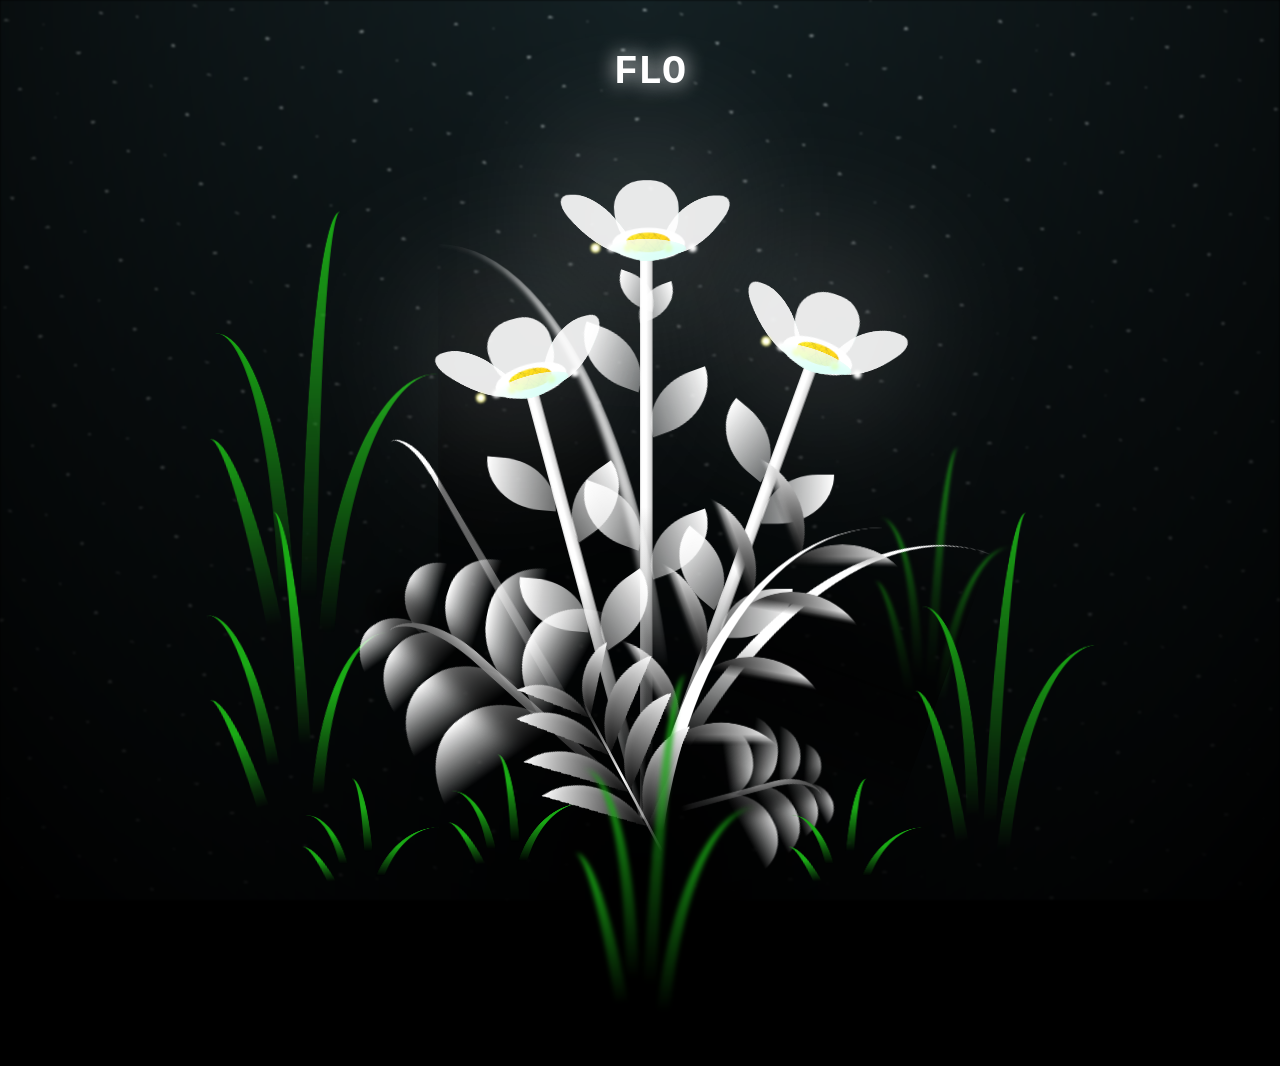
<file: flower.html>
<!DOCTYPE html>
<html lang="en">

<head>
  <meta charset="UTF-8">
  <meta http-equiv="X-UA-Compatible" content="IE=edge">
  <meta name="viewport" content="width=device-width, initial-scale=1.0">
  <link rel="shortcut icon" href="images/gift.png" type="image/x-icon">
  <link rel="stylesheet" href="css/style.css">

  <!-- Document Title -->
  <title>FLOWERS</title>
</head>

<body class="not-loaded">
  <!-- Background -->
  <div class="night"></div>

  <!-- Flower -->
  <div class="flowers">
    <div class="flower flower--1">
      <div class="flower__leafs flower__leafs--1">
        <div class="flower__leaf flower__leaf--1"></div>
        <div class="flower__leaf flower__leaf--2"></div>
        <div class="flower__leaf flower__leaf--3"></div>
        <div class="flower__leaf flower__leaf--4"></div>
        <div class="flower__white-circle"></div>

        <div class="flower__light flower__light--1"></div>
        <div class="flower__light flower__light--2"></div>
        <div class="flower__light flower__light--3"></div>
        <div class="flower__light flower__light--4"></div>
        <div class="flower__light flower__light--5"></div>
        <div class="flower__light flower__light--6"></div>
        <div class="flower__light flower__light--7"></div>
        <div class="flower__light flower__light--8"></div>

      </div>
      <div class="flower__line">
        <div class="flower__line__leaf flower__line__leaf--1"></div>
        <div class="flower__line__leaf flower__line__leaf--2"></div>
        <div class="flower__line__leaf flower__line__leaf--3"></div>
        <div class="flower__line__leaf flower__line__leaf--4"></div>
        <div class="flower__line__leaf flower__line__leaf--5"></div>
        <div class="flower__line__leaf flower__line__leaf--6"></div>
      </div>
    </div>

    <div class="flower flower--2">
      <div class="flower__leafs flower__leafs--2">
        <div class="flower__leaf flower__leaf--1"></div>
        <div class="flower__leaf flower__leaf--2"></div>
        <div class="flower__leaf flower__leaf--3"></div>
        <div class="flower__leaf flower__leaf--4"></div>
        <div class="flower__white-circle"></div>

        <div class="flower__light flower__light--1"></div>
        <div class="flower__light flower__light--2"></div>
        <div class="flower__light flower__light--3"></div>
        <div class="flower__light flower__light--4"></div>
        <div class="flower__light flower__light--5"></div>
        <div class="flower__light flower__light--6"></div>
        <div class="flower__light flower__light--7"></div>
        <div class="flower__light flower__light--8"></div>

      </div>
      <div class="flower__line">
        <div class="flower__line__leaf flower__line__leaf--1"></div>
        <div class="flower__line__leaf flower__line__leaf--2"></div>
        <div class="flower__line__leaf flower__line__leaf--3"></div>
        <div class="flower__line__leaf flower__line__leaf--4"></div>
      </div>
    </div>

    <div class="flower flower--3">
      <div class="flower__leafs flower__leafs--3">
        <div class="flower__leaf flower__leaf--1"></div>
        <div class="flower__leaf flower__leaf--2"></div>
        <div class="flower__leaf flower__leaf--3"></div>
        <div class="flower__leaf flower__leaf--4"></div>
        <div class="flower__white-circle"></div>

        <div class="flower__light flower__light--1"></div>
        <div class="flower__light flower__light--2"></div>
        <div class="flower__light flower__light--3"></div>
        <div class="flower__light flower__light--4"></div>
        <div class="flower__light flower__light--5"></div>
        <div class="flower__light flower__light--6"></div>
        <div class="flower__light flower__light--7"></div>
        <div class="flower__light flower__light--8"></div>

      </div>
      <div class="flower__line">
        <div class="flower__line__leaf flower__line__leaf--1"></div>
        <div class="flower__line__leaf flower__line__leaf--2"></div>
        <div class="flower__line__leaf flower__line__leaf--3"></div>
        <div class="flower__line__leaf flower__line__leaf--4"></div>
      </div>
    </div>

    <div class="grow-ans" style="--d:1.2s">
      <div class="flower__g-long">
        <div class="flower__g-long__top"></div>
        <div class="flower__g-long__bottom"></div>
      </div>
    </div>

    <div class="growing-grass">
      <div class="flower__grass flower__grass--1">
        <div class="flower__grass--top"></div>
        <div class="flower__grass--bottom"></div>
        <div class="flower__grass__leaf flower__grass__leaf--1"></div>
        <div class="flower__grass__leaf flower__grass__leaf--2"></div>
        <div class="flower__grass__leaf flower__grass__leaf--3"></div>
        <div class="flower__grass__leaf flower__grass__leaf--4"></div>
        <div class="flower__grass__leaf flower__grass__leaf--5"></div>
        <div class="flower__grass__leaf flower__grass__leaf--6"></div>
        <div class="flower__grass__leaf flower__grass__leaf--7"></div>
        <div class="flower__grass__leaf flower__grass__leaf--8"></div>
        <div class="flower__grass__overlay"></div>
      </div>
    </div>

    <div class="growing-grass">
      <div class="flower__grass flower__grass--2">
        <div class="flower__grass--top"></div>
        <div class="flower__grass--bottom"></div>
        <div class="flower__grass__leaf flower__grass__leaf--1"></div>
        <div class="flower__grass__leaf flower__grass__leaf--2"></div>
        <div class="flower__grass__leaf flower__grass__leaf--3"></div>
        <div class="flower__grass__leaf flower__grass__leaf--4"></div>
        <div class="flower__grass__leaf flower__grass__leaf--5"></div>
        <div class="flower__grass__leaf flower__grass__leaf--6"></div>
        <div class="flower__grass__leaf flower__grass__leaf--7"></div>
        <div class="flower__grass__leaf flower__grass__leaf--8"></div>
        <div class="flower__grass__overlay"></div>
      </div>
    </div>

    <div class="grow-ans" style="--d:2.4s">
      <div class="flower__g-right flower__g-right--1">
        <div class="leaf"></div>
      </div>
    </div>

    <div class="grow-ans" style="--d:2.8s">
      <div class="flower__g-right flower__g-right--2">
        <div class="leaf"></div>
      </div>
    </div>

    <div class="grow-ans" style="--d:2.8s">
      <div class="flower__g-front">
        <div class="flower__g-front__leaf-wrapper flower__g-front__leaf-wrapper--1">
          <div class="flower__g-front__leaf"></div>
        </div>
        <div class="flower__g-front__leaf-wrapper flower__g-front__leaf-wrapper--2">
          <div class="flower__g-front__leaf"></div>
        </div>
        <div class="flower__g-front__leaf-wrapper flower__g-front__leaf-wrapper--3">
          <div class="flower__g-front__leaf"></div>
        </div>
        <div class="flower__g-front__leaf-wrapper flower__g-front__leaf-wrapper--4">
          <div class="flower__g-front__leaf"></div>
        </div>
        <div class="flower__g-front__leaf-wrapper flower__g-front__leaf-wrapper--5">
          <div class="flower__g-front__leaf"></div>
        </div>
        <div class="flower__g-front__leaf-wrapper flower__g-front__leaf-wrapper--6">
          <div class="flower__g-front__leaf"></div>
        </div>
        <div class="flower__g-front__leaf-wrapper flower__g-front__leaf-wrapper--7">
          <div class="flower__g-front__leaf"></div>
        </div>
        <div class="flower__g-front__leaf-wrapper flower__g-front__leaf-wrapper--8">
          <div class="flower__g-front__leaf"></div>
        </div>
        <div class="flower__g-front__line"></div>
      </div>
    </div>

    <div class="grow-ans" style="--d:3.2s">
      <div class="flower__g-fr">
        <div class="leaf"></div>
        <div class="flower__g-fr__leaf flower__g-fr__leaf--1"></div>
        <div class="flower__g-fr__leaf flower__g-fr__leaf--2"></div>
        <div class="flower__g-fr__leaf flower__g-fr__leaf--3"></div>
        <div class="flower__g-fr__leaf flower__g-fr__leaf--4"></div>
        <div class="flower__g-fr__leaf flower__g-fr__leaf--5"></div>
        <div class="flower__g-fr__leaf flower__g-fr__leaf--6"></div>
        <div class="flower__g-fr__leaf flower__g-fr__leaf--7"></div>
        <div class="flower__g-fr__leaf flower__g-fr__leaf--8"></div>
      </div>
    </div>

    <div class="long-g long-g--0">
      <div class="grow-ans" style="--d:3s">
        <div class="leaf leaf--0"></div>
      </div>
      <div class="grow-ans" style="--d:2.2s">
        <div class="leaf leaf--1"></div>
      </div>
      <div class="grow-ans" style="--d:3.4s">
        <div class="leaf leaf--2"></div>
      </div>
      <div class="grow-ans" style="--d:3.6s">
        <div class="leaf leaf--3"></div>
      </div>
    </div>

    <div class="long-g long-g--1">
      <div class="grow-ans" style="--d:3.6s">
        <div class="leaf leaf--0"></div>
      </div>
      <div class="grow-ans" style="--d:3.8s">
        <div class="leaf leaf--1"></div>
      </div>
      <div class="grow-ans" style="--d:4s">
        <div class="leaf leaf--2"></div>
      </div>
      <div class="grow-ans" style="--d:4.2s">
        <div class="leaf leaf--3"></div>
      </div>
    </div>

    <div class="long-g long-g--2">
      <div class="grow-ans" style="--d:4s">
        <div class="leaf leaf--0"></div>
      </div>
      <div class="grow-ans" style="--d:4.2s">
        <div class="leaf leaf--1"></div>
      </div>
      <div class="grow-ans" style="--d:4.4s">
        <div class="leaf leaf--2"></div>
      </div>
      <div class="grow-ans" style="--d:4.6s">
        <div class="leaf leaf--3"></div>
      </div>
    </div>

    <div class="long-g long-g--3">
      <div class="grow-ans" style="--d:4s">
        <div class="leaf leaf--0"></div>
      </div>
      <div class="grow-ans" style="--d:4.2s">
        <div class="leaf leaf--1"></div>
      </div>
      <div class="grow-ans" style="--d:3s">
        <div class="leaf leaf--2"></div>
      </div>
      <div class="grow-ans" style="--d:3.6s">
        <div class="leaf leaf--3"></div>
      </div>
    </div>

    <div class="long-g long-g--4">
      <div class="grow-ans" style="--d:4s">
        <div class="leaf leaf--0"></div>
      </div>
      <div class="grow-ans" style="--d:4.2s">
        <div class="leaf leaf--1"></div>
      </div>
      <div class="grow-ans" style="--d:3s">
        <div class="leaf leaf--2"></div>
      </div>
      <div class="grow-ans" style="--d:3.6s">
        <div class="leaf leaf--3"></div>
      </div>
    </div>

    <div class="long-g long-g--5">
      <div class="grow-ans" style="--d:4s">
        <div class="leaf leaf--0"></div>
      </div>
      <div class="grow-ans" style="--d:4.2s">
        <div class="leaf leaf--1"></div>
      </div>
      <div class="grow-ans" style="--d:3s">
        <div class="leaf leaf--2"></div>
      </div>
      <div class="grow-ans" style="--d:3.6s">
        <div class="leaf leaf--3"></div>
      </div>
    </div>

    <div class="long-g long-g--6">
      <div class="grow-ans" style="--d:4.2s">
        <div class="leaf leaf--0"></div>
      </div>
      <div class="grow-ans" style="--d:4.4s">
        <div class="leaf leaf--1"></div>
      </div>
      <div class="grow-ans" style="--d:4.6s">
        <div class="leaf leaf--2"></div>
      </div>
      <div class="grow-ans" style="--d:4.8s">
        <div class="leaf leaf--3"></div>
      </div>
    </div>

    <div class="long-g long-g--7">
      <div class="grow-ans" style="--d:3s">
        <div class="leaf leaf--0"></div>
      </div>
      <div class="grow-ans" style="--d:3.2s">
        <div class="leaf leaf--1"></div>
      </div>
      <div class="grow-ans" style="--d:3.5s">
        <div class="leaf leaf--2"></div>
      </div>
      <div class="grow-ans" style="--d:3.6s">
        <div class="leaf leaf--3"></div>
      </div>
    </div>
  </div>

  <!-- Title -->
  <h1 class="title"><span id="title"></span></h1>

  <!-- Music -->
  <audio id="piano-music" src="audio/music1.mp3"></audio>
</body>

</html>

<!-- Import Javascript -->
<script src="js/main.js"></script>
</file>
<file: css/style.css>
*,
*::after,
*::before {
  padding: 0;
  margin: 0;
  box-sizing: border-box;
}

:root {
  --dark-color: #000;
}

.title {
  position: absolute;
  width: 100%;
  text-align: center;
  margin-top: 50px;
  margin-left: 10px;
  margin-right: 10px;
  top: 0;
  left: 0;
  color: white;
  font-family: 'Courier New', Courier, monospace;
  font-size: 40px;
  text-shadow: 0px 0px 20px white;
}

body {
  display: flex;
  align-items: flex-end;
  justify-content: center;
  min-height: 100vh;
  background-color: var(--dark-color);
  overflow: hidden;
  perspective: 1000px;
}

.night {
  position: fixed;
  left: 50%;
  top: 0;
  transform: translateX(-50%);
  width: 100%;
  height: 100%;
  filter: blur(0.1vmin);
  background-image: radial-gradient(ellipse at top, transparent 0%, var(--dark-color)), radial-gradient(ellipse at bottom, var(--dark-color), rgba(145, 233, 255, 0.2)), repeating-linear-gradient(220deg, rgb(0, 0, 0) 0px, rgb(0, 0, 0) 19px, transparent 19px, transparent 22px), repeating-linear-gradient(189deg, rgb(0, 0, 0) 0px, rgb(0, 0, 0) 19px, transparent 19px, transparent 22px), repeating-linear-gradient(148deg, rgb(0, 0, 0) 0px, rgb(0, 0, 0) 19px, transparent 19px, transparent 22px), linear-gradient(90deg, rgb(255, 255, 250), rgb(240, 240, 240));
}

.flowers {
  position: relative;
  transform: scale(0.9);
}

.flower {
  position: absolute;
  bottom: 10vmin;
  transform-origin: bottom center;
  z-index: 10;
  --fl-speed: 0.8s;
}

.flower--1 {
  animation: moving-flower-1 4s linear infinite;
}

.flower--1 .flower__line {
  height: 70vmin;
  animation-delay: 0.3s;
}

.flower--1 .flower__line__leaf--1 {
  animation: blooming-leaf-right var(--fl-speed) 1.6s backwards;
}

.flower--1 .flower__line__leaf--2 {
  animation: blooming-leaf-right var(--fl-speed) 1.4s backwards;
}

.flower--1 .flower__line__leaf--3 {
  animation: blooming-leaf-left var(--fl-speed) 1.2s backwards;
}

.flower--1 .flower__line__leaf--4 {
  animation: blooming-leaf-left var(--fl-speed) 1s backwards;
}

.flower--1 .flower__line__leaf--5 {
  animation: blooming-leaf-right var(--fl-speed) 1.8s backwards;
}

.flower--1 .flower__line__leaf--6 {
  animation: blooming-leaf-left var(--fl-speed) 2s backwards;
}

.flower--2 {
  left: 50%;
  transform: rotate(20deg);
  animation: moving-flower-2 4s linear infinite;
}

.flower--2 .flower__line {
  height: 60vmin;
  animation-delay: 0.6s;
}

.flower--2 .flower__line__leaf--1 {
  animation: blooming-leaf-right var(--fl-speed) 1.9s backwards;
}

.flower--2 .flower__line__leaf--2 {
  animation: blooming-leaf-right var(--fl-speed) 1.7s backwards;
}

.flower--2 .flower__line__leaf--3 {
  animation: blooming-leaf-left var(--fl-speed) 1.5s backwards;
}

.flower--2 .flower__line__leaf--4 {
  animation: blooming-leaf-left var(--fl-speed) 1.3s backwards;
}

.flower--3 {
  left: 50%;
  transform: rotate(-15deg);
  animation: moving-flower-3 4s linear infinite;
}

.flower--3 .flower__line {
  animation-delay: 0.9s;
}

.flower--3 .flower__line__leaf--1 {
  animation: blooming-leaf-right var(--fl-speed) 2.5s backwards;
}

.flower--3 .flower__line__leaf--2 {
  animation: blooming-leaf-right var(--fl-speed) 2.3s backwards;
}

.flower--3 .flower__line__leaf--3 {
  animation: blooming-leaf-left var(--fl-speed) 2.1s backwards;
}

.flower--3 .flower__line__leaf--4 {
  animation: blooming-leaf-left var(--fl-speed) 1.9s backwards;
}

.flower__leafs {
  position: relative;
  animation: blooming-flower 2s backwards;
}

.flower__leafs--1 {
  animation-delay: 1.1s;
}

.flower__leafs--2 {
  animation-delay: 1.4s;
}

.flower__leafs--3 {
  animation-delay: 1.7s;
}

.flower__leafs::after {
  content: "";
  position: absolute;
  left: 0;
  top: 0;
  transform: translate(-50%, -100%);
  width: 8vmin;
  height: 8vmin;
  background-color: #fff;
  filter: blur(10vmin);
}

.flower__leaf {
  position: absolute;
  bottom: 0;
  left: 50%;
  width: 8vmin;
  height: 11vmin;
  border-radius: 51% 49% 47% 53%/44% 45% 55% 69%;
  background-color: #a7ffee;
  background-image: linear-gradient(to top, #fff, #fff);
  transform-origin: bottom center;
  opacity: 0.9;
  box-shadow: inset 0 0 2vmin rgba(255, 255, 255, 0.5);
}

.flower__leaf--1 {
  transform: translate(-10%, 1%) rotateY(40deg) rotateX(-50deg);
}

.flower__leaf--2 {
  transform: translate(-50%, -4%) rotateX(40deg);
}

.flower__leaf--3 {
  transform: translate(-90%, 0%) rotateY(45deg) rotateX(50deg);
}

.flower__leaf--4 {
  width: 8vmin;
  height: 8vmin;
  transform-origin: bottom left;
  border-radius: 4vmin 10vmin 4vmin 4vmin;
  transform: translate(0%, 18%) rotateX(70deg) rotate(-43deg);
  background-image: linear-gradient(to top, rgba(255, 2555, 255, 0.4), #fff);
  z-index: 1;
  opacity: 0.8;
  -webkit-transform: translate(0%, 18%) rotateX(70deg) rotate(-43deg);
  -moz-transform: translate(0%, 18%) rotateX(70deg) rotate(-43deg);
  -ms-transform: translate(0%, 18%) rotateX(70deg) rotate(-43deg);
  -o-transform: translate(0%, 18%) rotateX(70deg) rotate(-43deg);
}

.flower__white-circle {
  position: absolute;
  left: -3.5vmin;
  top: -3vmin;
  width: 9vmin;
  height: 4vmin;
  border-radius: 50%;
  background-color: #fff;
}

.flower__white-circle::after {
  content: "";
  position: absolute;
  left: 50%;
  top: 45%;
  transform: translate(-50%, -50%);
  width: 60%;
  height: 60%;
  border-radius: inherit;
  background-image: repeating-linear-gradient(135deg, rgba(0, 0, 0, 0.03) 0px, rgba(0, 0, 0, 0.03) 1px, transparent 1px, transparent 12px), repeating-linear-gradient(45deg, rgba(0, 0, 0, 0.03) 0px, rgba(0, 0, 0, 0.03) 1px, transparent 1px, transparent 12px), repeating-linear-gradient(67.5deg, rgba(0, 0, 0, 0.03) 0px, rgba(0, 0, 0, 0.03) 1px, transparent 1px, transparent 12px), repeating-linear-gradient(135deg, rgba(0, 0, 0, 0.03) 0px, rgba(0, 0, 0, 0.03) 1px, transparent 1px, transparent 12px), repeating-linear-gradient(45deg, rgba(0, 0, 0, 0.03) 0px, rgba(0, 0, 0, 0.03) 1px, transparent 1px, transparent 12px), repeating-linear-gradient(112.5deg, rgba(0, 0, 0, 0.03) 0px, rgba(0, 0, 0, 0.03) 1px, transparent 1px, transparent 12px), repeating-linear-gradient(112.5deg, rgba(0, 0, 0, 0.03) 0px, rgba(0, 0, 0, 0.03) 1px, transparent 1px, transparent 12px), repeating-linear-gradient(45deg, rgba(0, 0, 0, 0.03) 0px, rgba(0, 0, 0, 0.03) 1px, transparent 1px, transparent 12px), repeating-linear-gradient(22.5deg, rgba(0, 0, 0, 0.03) 0px, rgba(0, 0, 0, 0.03) 1px, transparent 1px, transparent 12px), repeating-linear-gradient(45deg, rgba(0, 0, 0, 0.03) 0px, rgba(0, 0, 0, 0.03) 1px, transparent 1px, transparent 12px), repeating-linear-gradient(22.5deg, rgba(0, 0, 0, 0.03) 0px, rgba(0, 0, 0, 0.03) 1px, transparent 1px, transparent 12px), repeating-linear-gradient(135deg, rgba(0, 0, 0, 0.03) 0px, rgba(0, 0, 0, 0.03) 1px, transparent 1px, transparent 12px), repeating-linear-gradient(157.5deg, rgba(0, 0, 0, 0.03) 0px, rgba(0, 0, 0, 0.03) 1px, transparent 1px, transparent 12px), repeating-linear-gradient(67.5deg, rgba(0, 0, 0, 0.03) 0px, rgba(0, 0, 0, 0.03) 1px, transparent 1px, transparent 12px), repeating-linear-gradient(67.5deg, rgba(0, 0, 0, 0.03) 0px, rgba(0, 0, 0, 0.03) 1px, transparent 1px, transparent 12px), linear-gradient(90deg, rgb(255, 235, 18), rgb(255, 206, 0));
}

.flower__line {
  height: 55vmin;
  width: 1.5vmin;
  background-image: linear-gradient(to left, rgba(0, 0, 0, 0.2), transparent, rgba(255, 255, 255, 0.2)), linear-gradient(to top, transparent 10%, #fff, #fff);
  box-shadow: inset 0 0 2px rgba(0, 0, 0, 0.5);
  animation: grow-flower-tree 4s backwards;
}

.flower__line__leaf {
  --w: 7vmin;
  --h: calc(var(--w) + 2vmin);
  position: absolute;
  top: 20%;
  left: 90%;
  width: var(--w);
  height: var(--h);
  border-top-right-radius: var(--h);
  border-bottom-left-radius: var(--h);
  background-image: linear-gradient(to top, rgba(255, 255, 255, 0.4), #fff);
}

.flower__line__leaf--1 {
  transform: rotate(70deg) rotateY(30deg);
}

.flower__line__leaf--2 {
  top: 45%;
  transform: rotate(70deg) rotateY(30deg);
}

.flower__line__leaf--3,
.flower__line__leaf--4,
.flower__line__leaf--6 {
  border-top-right-radius: 0;
  border-bottom-left-radius: 0;
  border-top-left-radius: var(--h);
  border-bottom-right-radius: var(--h);
  left: -460%;
  top: 12%;
  transform: rotate(-70deg) rotateY(30deg);
}

.flower__line__leaf--4 {
  top: 40%;
}

.flower__line__leaf--5 {
  top: 0;
  transform-origin: left;
  transform: rotate(70deg) rotateY(30deg) scale(0.6);
}

.flower__line__leaf--6 {
  top: -2%;
  left: -450%;
  transform-origin: right;
  transform: rotate(-70deg) rotateY(30deg) scale(0.6);
}

.flower__light {
  position: absolute;
  bottom: 0vmin;
  width: 1vmin;
  height: 1vmin;
  background-color: rgb(255, 251, 0);
  border-radius: 50%;
  filter: blur(0.2vmin);
  animation: light-ans 4s linear infinite backwards;
}

.flower__light:nth-child(odd) {
  background-color: #fff;
}

.flower__light--1 {
  left: -2vmin;
  animation-delay: 1s;
}

.flower__light--2 {
  left: 3vmin;
  animation-delay: 0.5s;
}

.flower__light--3 {
  left: -6vmin;
  animation-delay: 0.3s;
}

.flower__light--4 {
  left: 6vmin;
  animation-delay: 0.9s;
}

.flower__light--5 {
  left: -1vmin;
  animation-delay: 1.5s;
}

.flower__light--6 {
  left: -4vmin;
  animation-delay: 3s;
}

.flower__light--7 {
  left: 3vmin;
  animation-delay: 2s;
}

.flower__light--8 {
  left: -6vmin;
  animation-delay: 3.5s;
}

.flower__grass {
  --c: #fff;
  --line-w: 1.5vmin;
  position: absolute;
  bottom: 12vmin;
  left: -7vmin;
  display: flex;
  flex-direction: column;
  align-items: flex-end;
  z-index: 20;
  transform-origin: bottom center;
  transform: rotate(-48deg) rotateY(40deg);
}

.flower__grass--1 {
  animation: moving-grass 2s linear infinite;
}

.flower__grass--2 {
  left: 2vmin;
  bottom: 10vmin;
  transform: scale(0.5) rotate(75deg) rotateX(10deg) rotateY(-200deg);
  opacity: 0.8;
  z-index: 0;
  animation: moving-grass--2 1.5s linear infinite;
}

.flower__grass--top {
  width: 7vmin;
  height: 10vmin;
  border-top-right-radius: 100%;
  border-right: var(--line-w) solid var(--c);
  transform-origin: bottom center;
  transform: rotate(-2deg);
}

.flower__grass--bottom {
  margin-top: -2px;
  width: var(--line-w);
  height: 25vmin;
  background-image: linear-gradient(to top, transparent, var(--c));
}

.flower__grass__leaf {
  --size: 10vmin;
  position: absolute;
  width: calc(var(--size) * 2.1);
  height: var(--size);
  border-top-left-radius: var(--size);
  border-top-right-radius: var(--size);
  background-image: linear-gradient(to top, transparent, transparent 30%, var(--c));
  z-index: 100;
}

.flower__grass__leaf--1 {
  top: -6%;
  left: 30%;
  --size: 6vmin;
  transform: rotate(-20deg);
  animation: growing-grass-ans--1 2s 2.6s backwards;
}

@keyframes growing-grass-ans--1 {
  0% {
    transform-origin: bottom left;
    transform: rotate(-20deg) scale(0);
  }
}

.flower__grass__leaf--2 {
  top: -5%;
  left: -110%;
  --size: 6vmin;
  transform: rotate(10deg);
  animation: growing-grass-ans--2 2s 2.4s linear backwards;
}

@keyframes growing-grass-ans--2 {
  0% {
    transform-origin: bottom right;
    transform: rotate(10deg) scale(0);
  }
}

.flower__grass__leaf--3 {
  top: 5%;
  left: 60%;
  --size: 8vmin;
  transform: rotate(-18deg) rotateX(-20deg);
  animation: growing-grass-ans--3 2s 2.2s linear backwards;
}

@keyframes growing-grass-ans--3 {
  0% {
    transform-origin: bottom left;
    transform: rotate(-18deg) rotateX(-20deg) scale(0);
  }
}

.flower__grass__leaf--4 {
  top: 6%;
  left: -135%;
  --size: 8vmin;
  transform: rotate(2deg);
  animation: growing-grass-ans--4 2s 2s linear backwards;
}

@keyframes growing-grass-ans--4 {
  0% {
    transform-origin: bottom right;
    transform: rotate(2deg) scale(0);
  }
}

.flower__grass__leaf--5 {
  top: 20%;
  left: 60%;
  --size: 10vmin;
  transform: rotate(-24deg) rotateX(-20deg);
  animation: growing-grass-ans--5 2s 1.8s linear backwards;
}

@keyframes growing-grass-ans--5 {
  0% {
    transform-origin: bottom left;
    transform: rotate(-24deg) rotateX(-20deg) scale(0);
  }
}

.flower__grass__leaf--6 {
  top: 22%;
  left: -180%;
  --size: 10vmin;
  transform: rotate(10deg);
  animation: growing-grass-ans--6 2s 1.6s linear backwards;
}

@keyframes growing-grass-ans--6 {
  0% {
    transform-origin: bottom right;
    transform: rotate(10deg) scale(0);
  }
}

.flower__grass__leaf--7 {
  top: 39%;
  left: 70%;
  --size: 10vmin;
  transform: rotate(-10deg);
  animation: growing-grass-ans--7 2s 1.4s linear backwards;
}

@keyframes growing-grass-ans--7 {
  0% {
    transform-origin: bottom left;
    transform: rotate(-10deg) scale(0);
  }
}

.flower__grass__leaf--8 {
  top: 40%;
  left: -215%;
  --size: 11vmin;
  transform: rotate(10deg);
  animation: growing-grass-ans--8 2s 1.2s linear backwards;
}

@keyframes growing-grass-ans--8 {
  0% {
    transform-origin: bottom right;
    transform: rotate(10deg) scale(0);
  }
}

.flower__grass__overlay {
  position: absolute;
  top: -10%;
  right: 0%;
  width: 100%;
  height: 100%;
  background-color: rgba(0, 0, 0, 0.6);
  filter: blur(1.5vmin);
  z-index: 100;
}

.flower__g-long {
  --w: 2vmin;
  --h: 6vmin;
  --c: #fff;
  position: absolute;
  bottom: 10vmin;
  left: -3vmin;
  transform-origin: bottom center;
  transform: rotate(-30deg) rotateY(-20deg);
  display: flex;
  flex-direction: column;
  align-items: flex-end;
  animation: flower-g-long-ans 3s linear infinite;
}

@keyframes flower-g-long-ans {

  0%,
  100% {
    transform: rotate(-30deg) rotateY(-20deg);
  }

  50% {
    transform: rotate(-32deg) rotateY(-20deg);
  }
}

.flower__g-long__top {
  top: calc(var(--h) * -1);
  width: calc(var(--w) + 1vmin);
  height: var(--h);
  border-top-right-radius: 100%;
  border-right: 0.7vmin solid var(--c);
  transform: translate(-0.7vmin, 1vmin);
}

.flower__g-long__bottom {
  width: var(--w);
  height: 50vmin;
  transform-origin: bottom center;
  background-image: linear-gradient(to top, transparent 30%, var(--c));
  box-shadow: inset 0 0 2px rgba(0, 0, 0, 0.5);
  -webkit-clip-path: polygon(35% 0, 65% 1%, 100% 100%, 0% 100%);
  clip-path: polygon(35% 0, 65% 1%, 100% 100%, 0% 100%);
}

.flower__g-right {
  position: absolute;
  bottom: 6vmin;
  left: -2vmin;
  transform-origin: bottom left;
  transform: rotate(20deg);
}

.flower__g-right .leaf {
  width: 30vmin;
  height: 50vmin;
  border-top-left-radius: 100%;
  border-left: 2vmin solid #fff;
  background-image: linear-gradient(to bottom, transparent, var(--dark-color) 60%);
  -webkit-mask-image: linear-gradient(to top, transparent 30%, #fff 60%);
}

.flower__g-right--1 {
  animation: flower-g-right-ans 2.5s linear infinite;
}

.flower__g-right--2 {
  left: 5vmin;
  transform: rotateY(-180deg);
  animation: flower-g-right-ans--2 3s linear infinite;
}

.flower__g-right--2 .leaf {
  height: 75vmin;
  filter: blur(0.3vmin);
  opacity: 0.8;
}

@keyframes flower-g-right-ans {

  0%,
  100% {
    transform: rotate(20deg);
  }

  50% {
    transform: rotate(24deg) rotateX(-20deg);
  }
}

@keyframes flower-g-right-ans--2 {

  0%,
  100% {
    transform: rotateY(-180deg) rotate(0deg) rotateX(-20deg);
  }

  50% {
    transform: rotateY(-180deg) rotate(6deg) rotateX(-20deg);
  }
}

.flower__g-front {
  position: absolute;
  bottom: 6vmin;
  left: 2.5vmin;
  z-index: 100;
  transform-origin: bottom center;
  transform: rotate(-28deg) rotateY(30deg) scale(1.04);
  animation: flower__g-front-ans 2s linear infinite;
}

@keyframes flower__g-front-ans {

  0%,
  100% {
    transform: rotate(-28deg) rotateY(30deg) scale(1.04);
  }

  50% {
    transform: rotate(-35deg) rotateY(40deg) scale(1.04);
  }
}

.flower__g-front__line {
  width: 0.3vmin;
  height: 20vmin;
  background-image: linear-gradient(to top, transparent, #fff, transparent 100%);
  position: relative;
}

.flower__g-front__leaf-wrapper {
  position: absolute;
  top: 0;
  left: 0;
  transform-origin: bottom left;
  transform: rotate(10deg);
}

.flower__g-front__leaf-wrapper:nth-child(even) {
  left: 0vmin;
  transform: rotateY(-180deg) rotate(5deg);
  animation: flower__g-front__leaf-left-ans 1s ease-in backwards;
}

.flower__g-front__leaf-wrapper:nth-child(odd) {
  animation: flower__g-front__leaf-ans 1s ease-in backwards;
}

.flower__g-front__leaf-wrapper--1 {
  top: -8vmin;
  transform: scale(0.7);
  animation: flower__g-front__leaf-ans 1s 5.5s ease-in backwards !important;
}

.flower__g-front__leaf-wrapper--2 {
  top: -8vmin;
  transform: rotateY(-180deg) scale(0.7) !important;
  animation: flower__g-front__leaf-left-ans-2 1s 4.6s ease-in backwards !important;
}

.flower__g-front__leaf-wrapper--3 {
  top: -3vmin;
  animation: flower__g-front__leaf-ans 1s 4.6s ease-in backwards;
}

.flower__g-front__leaf-wrapper--4 {
  top: -3vmin;
  transform: rotateY(-180deg) scale(0.9) !important;
  animation: flower__g-front__leaf-left-ans-2 1s 4.6s ease-in backwards !important;
}

@keyframes flower__g-front__leaf-left-ans-2 {
  0% {
    transform: rotateY(-180deg) scale(0);
  }
}

.flower__g-front__leaf-wrapper--5,
.flower__g-front__leaf-wrapper--6 {
  top: 2vmin;
}

.flower__g-front__leaf-wrapper--7,
.flower__g-front__leaf-wrapper--8 {
  top: 6.5vmin;
}

.flower__g-front__leaf-wrapper--2 {
  animation-delay: 5.2s !important;
}

.flower__g-front__leaf-wrapper--3 {
  animation-delay: 4.9s !important;
}

.flower__g-front__leaf-wrapper--5 {
  animation-delay: 4.3s !important;
}

.flower__g-front__leaf-wrapper--6 {
  animation-delay: 4.1s !important;
}

.flower__g-front__leaf-wrapper--7 {
  animation-delay: 3.8s !important;
}

.flower__g-front__leaf-wrapper--8 {
  animation-delay: 3.5s !important;
}

@keyframes flower__g-front__leaf-ans {
  0% {
    transform: rotate(10deg) scale(0);
  }
}

@keyframes flower__g-front__leaf-left-ans {
  0% {
    transform: rotateY(-180deg) rotate(5deg) scale(0);
  }
}

.flower__g-front__leaf {
  width: 10vmin;
  height: 10vmin;
  border-radius: 100% 0% 0% 100%/100% 100% 0% 0%;
  box-shadow: inset 0 2px 1vmin hsla(0, 0%, 100%, 0.2);
  background-image: linear-gradient(to bottom left, transparent, var(--dark-color)), linear-gradient(to bottom right, #fff 50%, transparent 50%, transparent);
  -webkit-mask-image: linear-gradient(to bottom right, #fff 50%, transparent 50%, transparent);
  mask-image: linear-gradient(to bottom right, #fff 50%, transparent 50%, transparent);
}

.flower__g-fr {
  position: absolute;
  bottom: -4vmin;
  left: vmin;
  transform-origin: bottom left;
  z-index: 10;
  animation: flower__g-fr-ans 2s linear infinite;
}

@keyframes flower__g-fr-ans {

  0%,
  100% {
    transform: rotate(2deg);
  }

  50% {
    transform: rotate(4deg);
    -webkit-transform: rotate(4deg);
    -moz-transform: rotate(4deg);
    -ms-transform: rotate(4deg);
    -o-transform: rotate(4deg);
  }
}

.flower__g-fr .leaf {
  width: 30vmin;
  height: 50vmin;
  border-top-left-radius: 100%;
  border-left: 2vmin solid #fff;
  -webkit-mask-image: linear-gradient(to top, transparent 25%, #fff 50%);
  position: relative;
  z-index: 1;
}

.flower__g-fr__leaf {
  position: absolute;
  top: 0;
  left: 0;
  width: 10vmin;
  height: 10vmin;
  border-radius: 100% 0% 0% 100%/100% 100% 0% 0%;
  box-shadow: inset 0 2px 1vmin hsla(0, 0%, 100%, 0.2);
  background-image: linear-gradient(to bottom left, transparent, var(--dark-color) 98%), linear-gradient(to bottom right, #fff 45%, transparent 50%, transparent);
  -webkit-mask-image: linear-gradient(135deg, #fff 40%, transparent 50%, transparent);
}

.flower__g-fr__leaf--1 {
  left: 20vmin;
  transform: rotate(45deg);
  animation: flower__g-fr-leaft-ans-1 0.5s 5.2s linear backwards;
}

@keyframes flower__g-fr-leaft-ans-1 {
  0% {
    transform-origin: left;
    transform: rotate(45deg) scale(0);
  }
}

.flower__g-fr__leaf--2 {
  left: 12vmin;
  top: -7vmin;
  transform: rotate(25deg) rotateY(-180deg);
  animation: flower__g-fr-leaft-ans-6 0.5s 5s linear backwards;
}

.flower__g-fr__leaf--3 {
  left: 15vmin;
  top: 6vmin;
  transform: rotate(55deg);
  animation: flower__g-fr-leaft-ans-5 0.5s 4.8s linear backwards;
}

.flower__g-fr__leaf--4 {
  left: 6vmin;
  top: -2vmin;
  transform: rotate(25deg) rotateY(-180deg);
  animation: flower__g-fr-leaft-ans-6 0.5s 4.6s linear backwards;
}

.flower__g-fr__leaf--5 {
  left: 10vmin;
  top: 14vmin;
  transform: rotate(55deg);
  animation: flower__g-fr-leaft-ans-5 0.5s 4.4s linear backwards;
}

@keyframes flower__g-fr-leaft-ans-5 {
  0% {
    transform-origin: left;
    transform: rotate(55deg) scale(0);
  }
}

.flower__g-fr__leaf--6 {
  left: 0vmin;
  top: 6vmin;
  transform: rotate(25deg) rotateY(-180deg);
  animation: flower__g-fr-leaft-ans-6 0.5s 4.2s linear backwards;
}

@keyframes flower__g-fr-leaft-ans-6 {
  0% {
    transform-origin: right;
    transform: rotate(25deg) rotateY(-180deg) scale(0);
  }
}

.flower__g-fr__leaf--7 {
  left: 5vmin;
  top: 22vmin;
  transform: rotate(45deg);
  animation: flower__g-fr-leaft-ans-7 0.5s 4s linear backwards;
}

@keyframes flower__g-fr-leaft-ans-7 {
  0% {
    transform-origin: left;
    transform: rotate(45deg) scale(0);
  }
}

.flower__g-fr__leaf--8 {
  left: -4vmin;
  top: 15vmin;
  transform: rotate(15deg) rotateY(-180deg);
  animation: flower__g-fr-leaft-ans-8 0.5s 3.8s linear backwards;
}

@keyframes flower__g-fr-leaft-ans-8 {
  0% {
    transform-origin: right;
    transform: rotate(15deg) rotateY(-180deg) scale(0);
  }
}

.long-g {
  position: absolute;
  bottom: 25vmin;
  left: -42vmin;
  transform-origin: bottom left;
}

.long-g--1 {
  bottom: 0vmin;
  transform: scale(0.8) rotate(-5deg);
}

.long-g--1 .leaf {
  -webkit-mask-image: linear-gradient(to top, transparent 40%, #fff 80%) !important;
}

.long-g--1 .leaf--1 {
  --w: 5vmin;
  --h: 60vmin;
  left: -2vmin;
  transform: rotate(3deg) rotateY(-180deg);
}

.long-g--2,
.long-g--3 {
  bottom: -3vmin;
  left: -35vmin;
  transform-origin: center;
  transform: scale(0.6) rotateX(60deg);
}

.long-g--2 .leaf,
.long-g--3 .leaf {
  -webkit-mask-image: linear-gradient(to top, transparent 50%, #fff 80%) !important;
}

.long-g--2 .leaf--1,
.long-g--3 .leaf--1 {
  left: -1vmin;
  transform: rotateY(-180deg);
}

.long-g--3 {
  left: -17vmin;
  bottom: 0vmin;
}

.long-g--3 .leaf {
  -webkit-mask-image: linear-gradient(to top, transparent 40%, #fff 80%) !important;
}

.long-g--4 {
  left: 25vmin;
  bottom: -3vmin;
  transform-origin: center;
  transform: scale(0.6) rotateX(60deg);
}

.long-g--4 .leaf {
  -webkit-mask-image: linear-gradient(to top, transparent 50%, #fff 80%) !important;
}

.long-g--5 {
  left: 42vmin;
  bottom: 0vmin;
  transform: scale(0.8) rotate(2deg);
}

.long-g--6 {
  left: 0vmin;
  bottom: -20vmin;
  z-index: 100;
  filter: blur(0.3vmin);
  transform: scale(0.8) rotate(2deg);
}

.long-g--7 {
  left: 35vmin;
  bottom: 20vmin;
  z-index: -1;
  filter: blur(0.3vmin);
  transform: scale(0.6) rotate(2deg);
  opacity: 0.7;
}

.long-g .leaf {
  --w: 15vmin;
  --h: 40vmin;
  --c: #1aaa15;
  position: absolute;
  bottom: 0;
  width: var(--w);
  height: var(--h);
  border-top-left-radius: 100%;
  border-left: 2vmin solid var(--c);
  -webkit-mask-image: linear-gradient(to top, transparent 20%, var(--dark-color));
  transform-origin: bottom center;
}

.long-g .leaf--0 {
  left: 2vmin;
  animation: leaf-ans-1 4s linear infinite;
}

.long-g .leaf--1 {
  --w: 5vmin;
  --h: 60vmin;
  animation: leaf-ans-1 4s linear infinite;
}

.long-g .leaf--2 {
  --w: 10vmin;
  --h: 40vmin;
  left: -0.5vmin;
  bottom: 5vmin;
  transform-origin: bottom left;
  transform: rotateY(-180deg);
  animation: leaf-ans-2 3s linear infinite;
}

.long-g .leaf--3 {
  --w: 5vmin;
  --h: 30vmin;
  left: -1vmin;
  bottom: 3.2vmin;
  transform-origin: bottom left;
  transform: rotate(-10deg) rotateY(-180deg);
  animation: leaf-ans-3 3s linear infinite;
}

@keyframes leaf-ans-1 {

  0%,
  100% {
    transform: rotate(-5deg) scale(1);
  }

  50% {
    transform: rotate(5deg) scale(1.1);
  }
}

@keyframes leaf-ans-2 {

  0%,
  100% {
    transform: rotateY(-180deg) rotate(5deg);
  }

  50% {
    transform: rotateY(-180deg) rotate(0deg) scale(1.1);
  }
}

@keyframes leaf-ans-3 {

  0%,
  100% {
    transform: rotate(-10deg) rotateY(-180deg);
  }

  50% {
    transform: rotate(-20deg) rotateY(-180deg);
  }
}

.grow-ans {
  animation: grow-ans 2s var(--d) backwards;
}

@keyframes grow-ans {
  0% {
    transform: scale(0);
    opacity: 0;
  }
}

@keyframes light-ans {
  0% {
    opacity: 0;
    transform: translateY(0vmin);
  }

  25% {
    opacity: 1;
    transform: translateY(-5vmin) translateX(-2vmin);
  }

  50% {
    opacity: 1;
    transform: translateY(-15vmin) translateX(2vmin);
    filter: blur(0.2vmin);
  }

  75% {
    transform: translateY(-20vmin) translateX(-2vmin);
    filter: blur(0.2vmin);
  }

  100% {
    transform: translateY(-30vmin);
    opacity: 0;
    filter: blur(1vmin);
  }
}

@keyframes moving-flower-1 {

  0%,
  100% {
    transform: rotate(2deg);
  }

  50% {
    transform: rotate(-2deg);
  }
}

@keyframes moving-flower-2 {

  0%,
  100% {
    transform: rotate(18deg);
  }

  50% {
    transform: rotate(14deg);
  }
}

@keyframes moving-flower-3 {

  0%,
  100% {
    transform: rotate(-18deg);
  }

  50% {
    transform: rotate(-20deg) rotateY(-10deg);
  }
}

@keyframes blooming-leaf-right {
  0% {
    transform-origin: left;
    transform: rotate(70deg) rotateY(30deg) scale(0);
  }
}

@keyframes blooming-leaf-left {
  0% {
    transform-origin: right;
    transform: rotate(-70deg) rotateY(30deg) scale(0);
  }
}

@keyframes grow-flower-tree {
  0% {
    height: 0;
    border-radius: 1vmin;
  }
}

@keyframes blooming-flower {
  0% {
    transform: scale(0);
  }
}

@keyframes moving-grass {

  0%,
  100% {
    transform: rotate(-48deg) rotateY(40deg);
  }

  50% {
    transform: rotate(-50deg) rotateY(40deg);
  }
}

@keyframes moving-grass--2 {

  0%,
  100% {
    transform: scale(0.5) rotate(75deg) rotateX(10deg) rotateY(-200deg);
  }

  50% {
    transform: scale(0.5) rotate(79deg) rotateX(10deg) rotateY(-200deg);
  }
}

.growing-grass {
  animation: growing-grass-ans 1s 2s backwards;
}

@keyframes growing-grass-ans {
  0% {
    transform: scale(0);
  }
}

.not-loaded * {
  animation-play-state: paused !important;
}

/*# sourceMappingURL=style.css.map */
</file>
